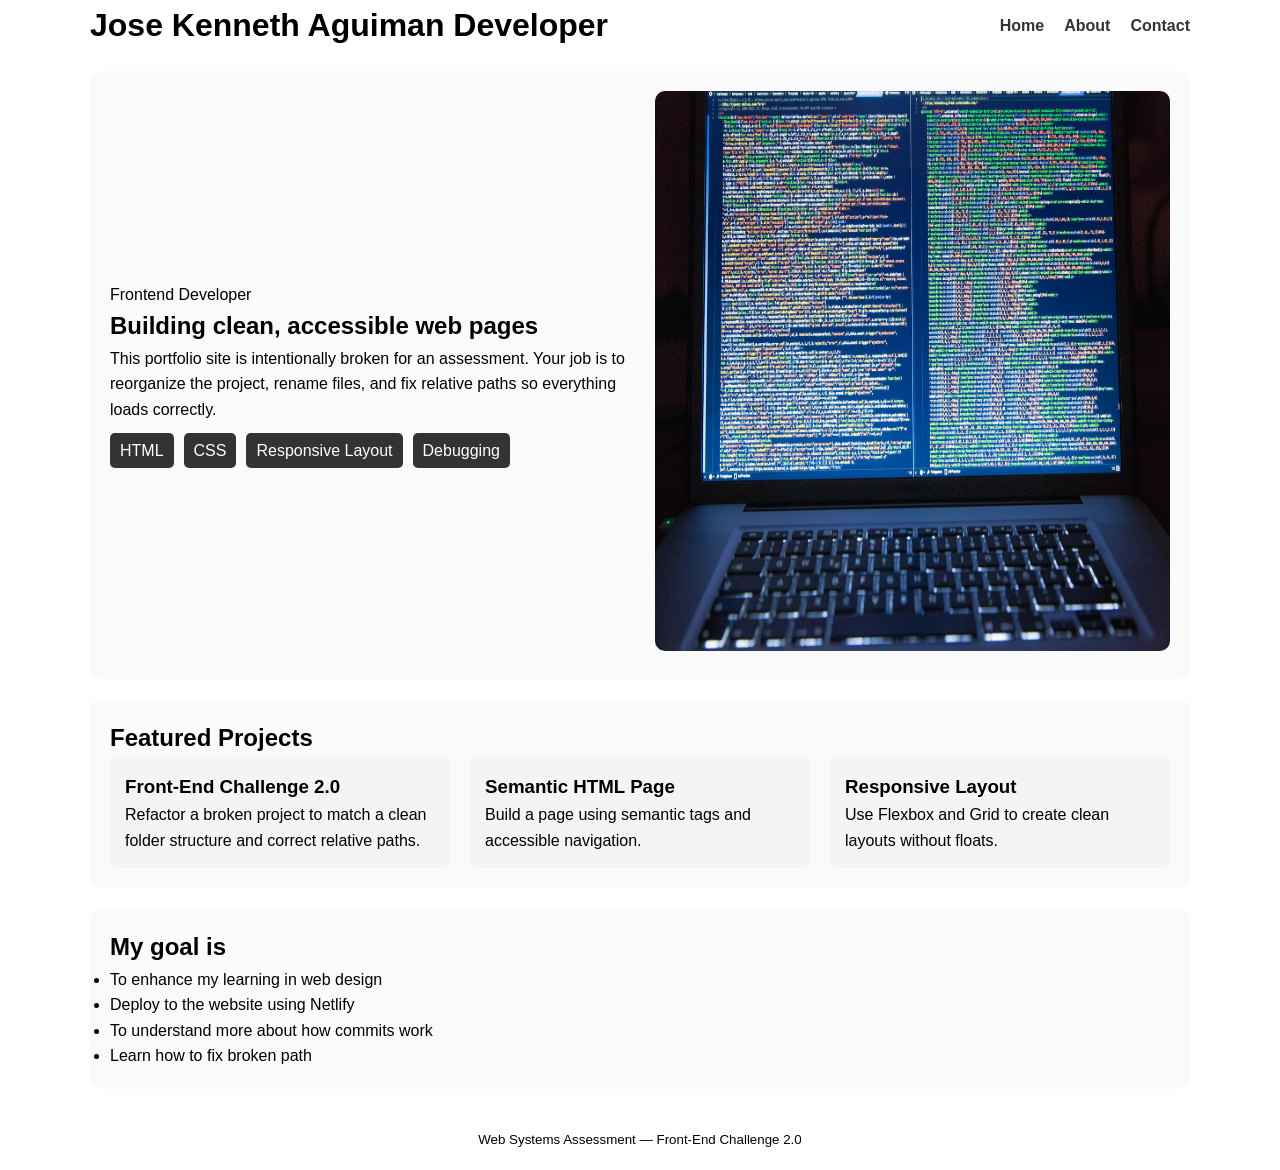
<file: index.html>
<!doctype html>
<html lang="en">
  <head>
    <meta charset="utf-8" />
    <meta name="viewport" content="width=device-width, initial-scale=1" />
    <title>Developer Portfolio (Broken)</title>

    <!-- INTENTIONALLY BROKEN: wrong stylesheet path and filename -->
    <link rel="stylesheet" href="css/style.css" />
  </head>
  <body>
    <header class="site-header">
      <div class="container">
        <h1 class="site-title">Jose Kenneth Aguiman Developer</h1>

        <nav class="site-nav" aria-label="Primary">
          <!-- INTENTIONALLY BROKEN: these hrefs do not match existing filenames/locations -->
          <a href="../index.html">Home</a>
          <a href="../about.html">About</a>
          <a href="pages/contact.html">Contact</a>
        </nav>
      </div>
    </header>

    <main class="container">
      <section class="hero card">
        <div class="hero-grid">
          <div class="hero-copy">
            <p class="hero-kicker">Frontend Developer</p>
            <h2 class="hero-title">Building clean, accessible web pages</h2>
            <p class="hero-text">
              This portfolio site is intentionally broken for an assessment.
              Your job is to reorganize the project, rename files, and fix
              relative paths so everything loads correctly.
            </p>

            <ul class="tag-list" aria-label="Key skills">
              <li class="tag">HTML</li>
              <li class="tag">CSS</li>
              <li class="tag">Responsive Layout</li>
              <li class="tag">Debugging</li>
            </ul>
          </div>

          <div class="hero-media">
            <!--
              INTENTIONALLY BROKEN:
              - The banner image currently exists with a different name.
              - Students must create the banner folder and rename the banner file.
            -->
            <img
              class="hero-banner"
              src="assets/img/banner/hero-banner.jpg"
              alt="Laptop with code on screen"
              width="1120"
              height="560"
            />
          </div>
        </div>
      </section>

      <section class="card">
        <h2>Featured Projects</h2>
        <div class="project-grid">
          <article class="project">
            <h3 class="project-title">Front-End Challenge 2.0</h3>
            <p class="project-text">
              Refactor a broken project to match a clean folder structure and
              correct relative paths.
            </p>
          </article>
          <article class="project">
            <h3 class="project-title">Semantic HTML Page</h3>
            <p class="project-text">
              Build a page using semantic tags and accessible navigation.
            </p>
          </article>
          <article class="project">
            <h3 class="project-title">Responsive Layout</h3>
            <p class="project-text">
              Use Flexbox and Grid to create clean layouts without floats.
            </p>
          </article>
        </div>
      </section>

      <section class="card">
        <h2>My goal is</h2>
        <ul>
          <li>To enhance my learning in web design</li>
          <li>Deploy to the website using Netlify</li>
          <li>To understand more about how commits work </li>
          <li>Learn how to fix broken path</li>
        </ul>
      </section>
    </main>

    <footer class="site-footer">
      <div class="container">
        <small>Web Systems Assessment — Front-End Challenge 2.0</small>
      </div>
    </footer>
  </body>
</html>
</file>
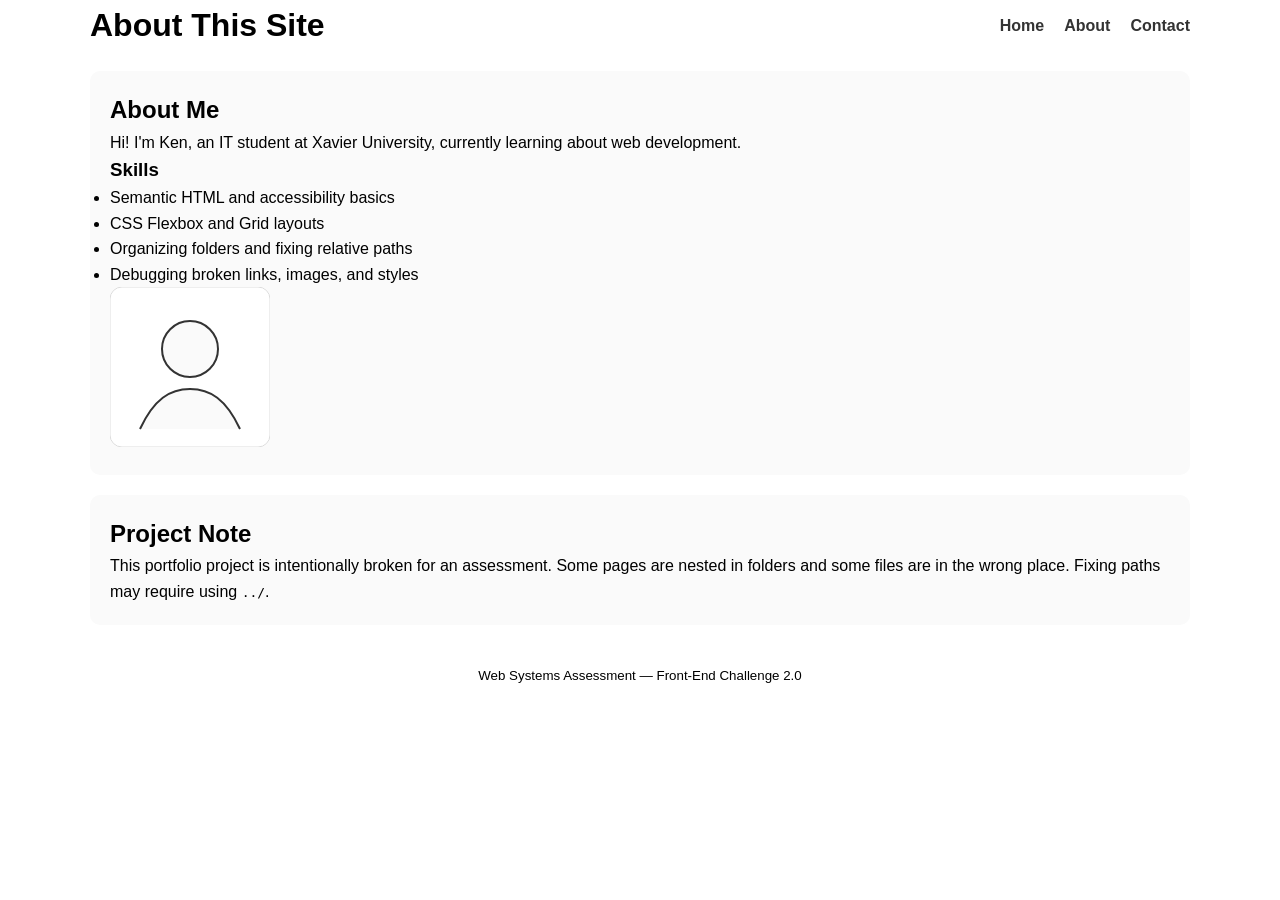
<file: about.html>
<!doctype html>
<html lang="en">
  <head>
    <meta charset="utf-8" />
    <meta name="viewport" content="width=device-width, initial-scale=1" />
    <title>About (Broken)</title>

    <!-- INTENTIONALLY BROKEN: wrong stylesheet path and filename -->
    <link rel="stylesheet" href="../css/style.css" />
  </head>
  <body>
    <header class="site-header">
      <div class="container">
        <h1 class="site-title">About This Site</h1>

        <nav class="site-nav" aria-label="Primary">
          <!-- INTENTIONALLY BROKEN: filenames/paths are not correct -->
          <a href="../index.html">Home</a>
          <a href="../about.html" aria-current="page">About</a>
          <a href="pages/contact.html">Contact</a>
        </nav>
      </div>
    </header>

    <main class="container">
      <section class="card">
        <h2>About Me</h2>
        <p>
          Hi! I'm Ken, an IT student at Xavier University, currently learning about web development. 
        </p>

        <h3>Skills</h3>
        <ul>
          <li>Semantic HTML and accessibility basics</li>
          <li>CSS Flexbox and Grid layouts</li>
          <li>Organizing folders and fixing relative paths</li>
          <li>Debugging broken links, images, and styles</li>
        </ul>

        <!-- INTENTIONALLY BROKEN: wrong image path and filename -->
        <img
          class="profile-image"
          src="../assets/img/profile.svg"
          alt="A simple profile icon"
          width="160"
          height="160"
        />
      </section>

      <section class="card">
        <h2>Project Note</h2>
        <p>
          This portfolio project is intentionally broken for an assessment. Some
          pages are nested in folders and some files are in the wrong place.
          Fixing paths may require using <code>../</code>.
        </p>
      </section>
    </main>

    <footer class="site-footer">
      <div class="container">
        <small>Web Systems Assessment — Front-End Challenge 2.0</small>
      </div>
    </footer>
  </body>
</html>
</file>
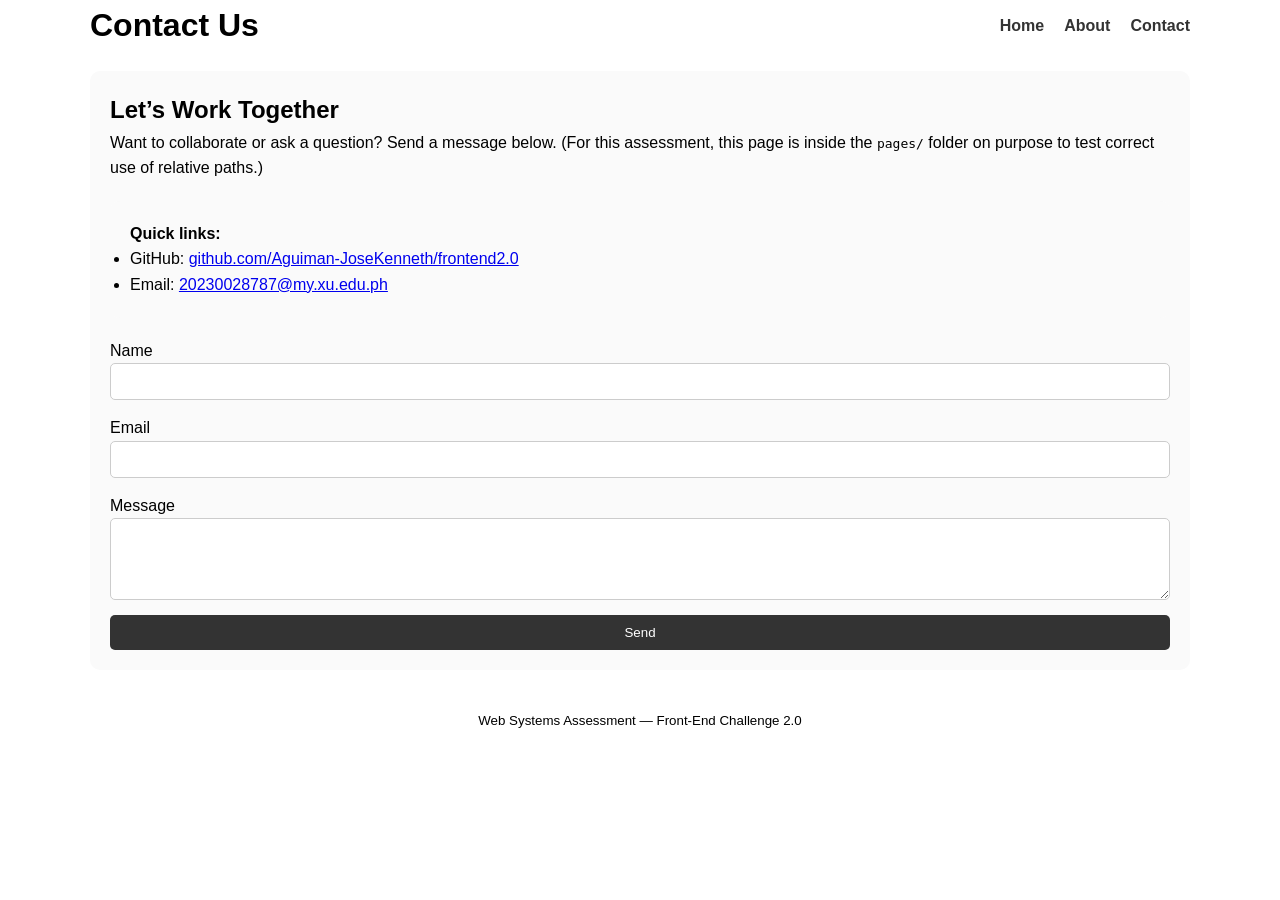
<file: pages/contact.html>
<!doctype html>
<html lang="en">
  <head>
    <meta charset="utf-8" />
    <meta name="viewport" content="width=device-width, initial-scale=1" />
    <title>Contact (Broken)</title>

    <!-- INTENTIONALLY BROKEN: wrong relative path to CSS from a nested page -->
    <link rel="stylesheet" href="../css/style.css" />
  </head>
  <body>
    <header class="site-header">
      <div class="container">
        <h1 class="site-title">Contact Us</h1>

        <nav class="site-nav" aria-label="Primary">
          <!-- INTENTIONALLY BROKEN: wrong paths back to root pages -->
          <a href="../index.html">Home</a>
          <a href="../about.html">About</a>
          <a href="contact.html" aria-current="page">Contact</a>
        </nav>
      </div>
    </header>

    <main class="container">
      <section class="card">
        <h2>Let’s Work Together</h2>
        <p>
          Want to collaborate or ask a question? Send a message below. (For this
          assessment, this page is inside the <code>pages/</code>
          folder on purpose to test correct use of relative paths.)
        </p>

        <div class="card" aria-label="Quick links">
          <p><strong>Quick links:</strong></p>
          <ul>
            <li>GitHub: <a href="#">github.com/Aguiman-JoseKenneth/frontend2.0</a></li>
            <li>Email: <a href="#">20230028787@my.xu.edu.ph</a></li>
          </ul>
        </div>

        <form class="contact-form">
          <label class="field">
            <span class="field-label">Name</span>
            <input class="field-input" type="text" name="name" />
          </label>

          <label class="field">
            <span class="field-label">Email</span>
            <input class="field-input" type="email" name="email" />
          </label>

          <label class="field">
            <span class="field-label">Message</span>
            <textarea class="field-input" name="message" rows="4"></textarea>
          </label>

          <button class="btn" type="submit">Send</button>
        </form>
      </section>
    </main>

    <footer class="site-footer">
      <div class="container">
        <small>Web Systems Assessment — Front-End Challenge 2.0</small>
      </div>
    </footer>
  </body>
</html>
</file>
<file: css/style.css>
/* RESET */
* {
  margin: 0;
  padding: 0;
  box-sizing: border-box;
}

/* GLOBAL */
body {
  font-family: Arial, sans-serif;
  line-height: 1.6;
}

.container {
  width: 90%;
  max-width: 1100px;
  margin: auto;
}

/* ================= HEADER ================= */
.site-header .container {
  display: flex;
  justify-content: space-between;
  align-items: center;
  flex-wrap: wrap;
}

.site-nav {
  display: flex;
  gap: 20px;
}

.site-nav a {
  text-decoration: none;
  color: #333;
  font-weight: bold;
}

/* ================= HERO ================= */
.hero-grid {
  display: flex;
  align-items: center;
  gap: 30px;
  flex-wrap: wrap;
}

.hero-copy {
  flex: 1;
}

.hero-media {
  flex: 1;
}

.hero-banner {
  width: 100%;
  border-radius: 10px;
}

/* ================= TAGS ================= */
.tag-list {
  display: flex;
  flex-wrap: wrap;
  gap: 10px;
  margin-top: 10px;
  list-style: none;
}

.tag {
  background: #333;
  color: #fff;
  padding: 5px 10px;
  border-radius: 5px;
}

/* ================= PROJECT GRID ================= */
.project-grid {
  display: flex;
  gap: 20px;
  flex-wrap: wrap;
}

.project {
  flex: 1 1 30%;
  background: #f4f4f4;
  padding: 15px;
  border-radius: 10px;
}

/* ================= CARD ================= */
.card {
  background: #fafafa;
  padding: 20px;
  margin: 20px 0;
  border-radius: 10px;
}

/* ================= FORM ================= */
.contact-form {
  display: flex;
  flex-direction: column;
  gap: 15px;
}

.field {
  display: flex;
  flex-direction: column;
}

.field-input {
  padding: 10px;
  border: 1px solid #ccc;
  border-radius: 5px;
}

/* ================= BUTTON ================= */
.btn {
  padding: 10px;
  border: none;
  background: #333;
  color: white;
  cursor: pointer;
  border-radius: 5px;
}

/* ================= FOOTER ================= */
.site-footer .container {
  display: flex;
  justify-content: center;
  padding: 20px 0;
}

/* ================= RESPONSIVE ================= */
@media (max-width: 768px) {
  .hero-grid {
    flex-direction: column;
  }

  .project-grid {
    flex-direction: column;
  }

  .site-header .container {
    flex-direction: column;
    align-items: flex-start;
  }

  .site-nav {
    flex-direction: column;
    width: 100%;
  }
}
</file>
